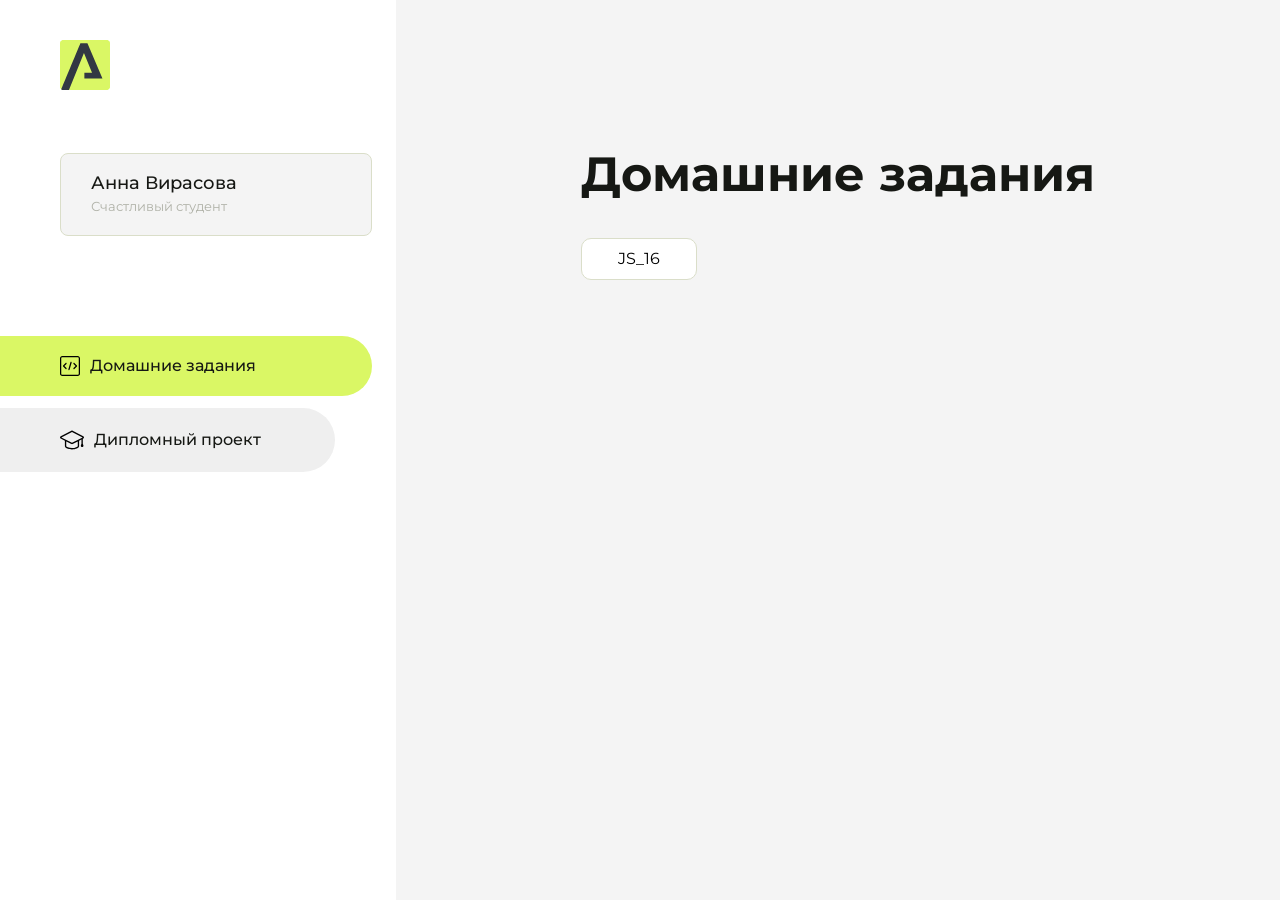
<file: index.html>
<!DOCTYPE html>
<html lang="en">
<head>
    <meta charset="UTF-8">
    <meta name="viewport" content="width=device-width, initial-scale=1.0">
    <title>Домашняя работа</title>
    <link rel="shortcut icon" href="src/logo.ico" type="image/x-icon">
    <link rel="preconnect" href="https://fonts.googleapis.com">
    <link rel="preconnect" href="https://fonts.gstatic.com" crossorigin>
    <link href="https://fonts.googleapis.com/css2?family=Montserrat:wght@400;500;700&family=Rubik:wght@500&display=swap"
          rel="stylesheet">
    <link rel="stylesheet" href="src/style.css">
</head>
<body id="body">
<div class="overlay" id="overlay"></div>
<div class="layout">
    <div class="burger" id="burger">
        <svg viewBox="0 0 24 24" fill="none" xmlns="http://www.w3.org/2000/svg">
            <g id="SVGRepo_bgCarrier" stroke-width="0"></g>
            <g id="SVGRepo_tracerCarrier" stroke-linecap="round" stroke-linejoin="round"></g>
            <g id="SVGRepo_iconCarrier">
                <path d="M4 18L20 18" stroke="#DAF765" stroke-width="2" stroke-linecap="round"></path>
                <path d="M4 12L20 12" stroke="#DAF765" stroke-width="2" stroke-linecap="round"></path>
                <path d="M4 6L20 6" stroke="#DAF765" stroke-width="2" stroke-linecap="round"></path>
            </g>
        </svg>
    </div>
    <aside class="sidebar" id="sidebar">
        <div class="sidebar__inner">
            <div class="logo">
                <svg width="50" height="50" viewBox="0 0 50 50" fill="none" xmlns="http://www.w3.org/2000/svg">
                    <g clip-path="url(#clip0_513_74730)">
                        <path d="M46.17 -0.257004H3.83C1.57281 -0.257004 -0.257 1.57281 -0.257 3.83V46.17C-0.257 48.4272 1.57281 50.257 3.83 50.257H46.17C48.4272 50.257 50.257 48.4272 50.257 46.17V3.83C50.257 1.57281 48.4272 -0.257004 46.17 -0.257004Z"
                              fill="#DAF765"/>
                        <path d="M24.375 38.4H42.461L27.441 3.1585H20.4355C20.4355 3.1585 6.7895 35.881 1.1945 49.294C2.015 50.0275 3.0945 50.257 3.6945 50.257H8.8445L23.954 13.07L32.0465 32.8285H24.375V38.4Z"
                              fill="#323843"/>
                    </g>
                    <defs>
                        <clipPath id="clip0_513_74730">
                            <rect width="50" height="50" fill="white"/>
                        </clipPath>
                    </defs>
                </svg>
            </div>
            <div class="sidebar__user">
                <div class="sidebar__name">Анна Вирасова</div>
                <div class="sidebar__text">Счастливый студент</div>
            </div>
            <div class="sidebar__tabs">
                <div class="sidebar__item">
                    <button class="sidebar__button active" id="tasks">
                        <svg xmlns="http://www.w3.org/2000/svg" width="20" height="20" viewBox="0 0 20 20" fill="none">
                            <g clip-path="url(#clip0_704_74543)">
                                <path d="M17.7083 20H2.29167C1.0275 20 0 18.9725 0 17.7083V2.29167C0 1.0275 1.0275 0 2.29167 0H17.7083C18.9725 0 20 1.0275 20 2.29167V17.7083C20 18.9725 18.9725 20 17.7083 20ZM2.29167 1.25C1.7175 1.25 1.25 1.7175 1.25 2.29167V17.7083C1.25 18.2825 1.7175 18.75 2.29167 18.75H17.7083C18.2825 18.75 18.75 18.2825 18.75 17.7083V2.29167C18.75 1.7175 18.2825 1.25 17.7083 1.25H2.29167Z"
                                      fill="black"/>
                                <path d="M6.04167 13.125C5.88167 13.125 5.72167 13.0642 5.6 12.9417L3.1 10.4417C2.85583 10.1975 2.85583 9.80167 3.1 9.5575L5.6 7.0575C5.84417 6.81333 6.24 6.81333 6.48417 7.0575C6.72833 7.30167 6.72833 7.6975 6.48417 7.94167L4.42583 10L6.48417 12.0583C6.72833 12.3025 6.72833 12.6983 6.48417 12.9425C6.36167 13.0642 6.20167 13.125 6.04167 13.125Z"
                                      fill="black"/>
                                <path d="M8.95833 14.1667C8.9 14.1667 8.84 14.1583 8.78167 14.1417C8.45083 14.0442 8.26083 13.6967 8.35833 13.3658L10.4417 6.28251C10.5392 5.95084 10.8892 5.76417 11.2175 5.85917C11.5483 5.95667 11.7383 6.30417 11.6408 6.63501L9.5575 13.7183C9.47833 13.9908 9.22833 14.1667 8.95833 14.1667Z"
                                      fill="black"/>
                                <path d="M13.9583 13.125C13.7983 13.125 13.6383 13.0642 13.5167 12.9417C13.2725 12.6975 13.2725 12.3017 13.5167 12.0575L15.575 9.99916L13.5167 7.94083C13.2725 7.69666 13.2725 7.30083 13.5167 7.05666C13.7608 6.81249 14.1567 6.81249 14.4008 7.05666L16.9008 9.55666C17.145 9.80083 17.145 10.1967 16.9008 10.4408L14.4008 12.9408C14.2783 13.0642 14.1183 13.125 13.9583 13.125Z"
                                      fill="black"/>
                            </g>
                            <defs>
                                <clipPath id="clip0_704_74543">
                                    <rect width="20" height="20" fill="white"/>
                                </clipPath>
                            </defs>
                        </svg>
                        <span>Домашние задания</span></button>
                </div>
                <div class="sidebar__item">
                    <button class="sidebar__button" id="diplom">
                        <svg xmlns="http://www.w3.org/2000/svg" width="24" height="24" viewBox="0 0 24 24" fill="none">
                            <g clip-path="url(#clip0_704_74553)">
                                <path d="M23.2628 10.5971C23.7176 10.365 24 9.90375 24 9.39337C24 8.883 23.7176 8.42175 23.2628 8.18962L12.6135 2.75362C12.2291 2.55824 11.7705 2.55787 11.3854 2.75399L0.736875 8.19C0.282375 8.42175 0 8.883 0 9.39337C0 9.90375 0.282375 10.365 0.736875 10.5971L4.89038 12.7177V18.2074C4.89038 19.8154 8.412 21.393 12 21.393C15.5884 21.393 19.1096 19.815 19.1096 18.2074V12.7174L21.4609 11.517V15.8017L20.901 17.2305C20.7409 17.6389 20.7934 18.0994 21.0405 18.4616C21.2876 18.8246 21.6979 19.041 22.1366 19.041C22.5754 19.041 22.9852 18.8246 23.2324 18.462C23.4795 18.099 23.532 17.6385 23.3719 17.2301L22.8124 15.8021V10.827L23.2628 10.5971ZM17.7623 18.1721C17.6198 18.6375 15.3491 20.0419 12 20.0419C8.65088 20.0419 6.38025 18.6375 6.2415 18.2074V12.3037L6.23887 12.3019C6.23812 12.057 6.1065 11.8207 5.87325 11.7019L1.3515 9.39337L12 3.95737L22.6489 9.39337L12 14.8294L5.87325 11.7019C5.54063 11.5331 4.6695 11.6674 4.5 12C4.33012 12.3322 4.55813 12.5479 4.89038 12.7177L11.3857 16.0331C11.5781 16.1314 11.7889 16.1805 12 16.1805C12.2107 16.1805 12.4222 16.1314 12.6146 16.0331L17.7593 13.407L17.7623 18.1721Z"
                                      fill="black"/>
                            </g>
                            <defs>
                                <clipPath id="clip0_704_74553">
                                    <rect width="24" height="24" fill="white"/>
                                </clipPath>
                            </defs>
                        </svg>
                        <span>Дипломный проект</span></button>
                </div>
            </div>
        </div>

    </aside>
    <div class="content">
        <div class="container">
            <div class="content__block" id="tasksBlock">
                <div class="content__title">Домашние задания</div>
                <ul class="content__list">
                    <li class="content__list-item">
                        <a href="JS_16/index.html">JS_16</a>
                    </li>
                </ul>
            </div>
            <div class="content__block hidden" id="diplomBlock">
                <div class="content__title">Дипломный проект</div>
                <div class="content__list-diplom">
                    <a href="ПАПКА-С-НОМЕРОМ-УРОКА">Ссылка на ДЗ</a>
                </div>
                <div class="content__decor">
                    <div class="content__decor-text">Давай проверим, чему ты научился!</div>
                    <div class="content__decor-img">
                        <img src="src/decor.png" alt="decor">
                    </div>
                </div>
            </div>
        </div>
    </div>
</div>
<script src="src/index.js"></script>
</body>
</html>
</file>
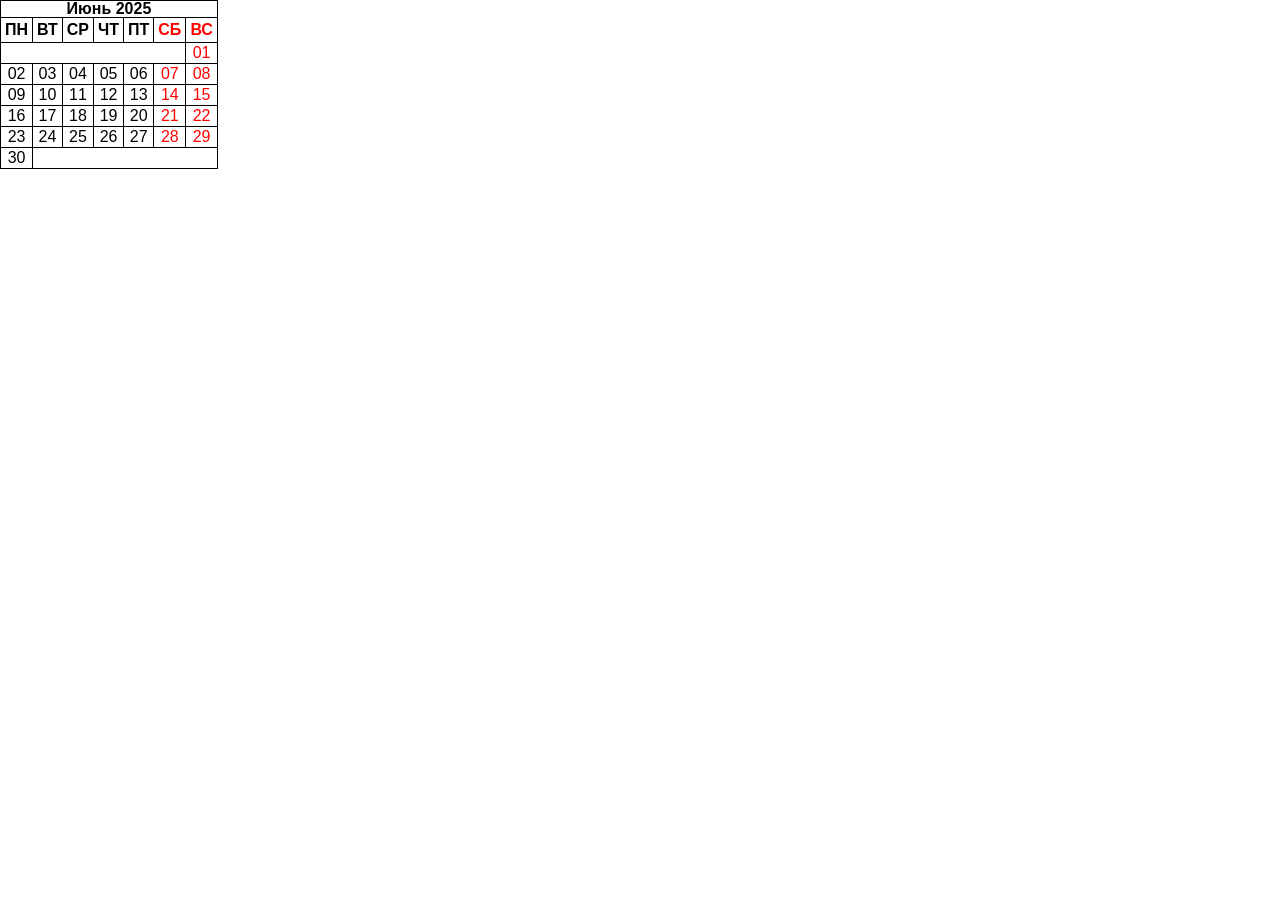
<file: lesson 35/index.html>
<!DOCTYPE html>
<html lang="ru">

<head>
    <meta charset="UTF-8">
    <meta name="viewport" content="width=device-width, initial-scale=1.0">

    <link rel="stylesheet" href="reset.css">
    <link rel="stylesheet" href="style.css">
</head>

<body>
    <table>
        <caption>
            Июнь 2025
        </caption>
        <thead>
            <tr>
                <th>ПН</th>
                <th>ВТ</th>
                <th>СР</th>
                <th>ЧТ</th>
                <th>ПТ</th>
                <th class="weekend">СБ</th>
                <th class="weekend">ВС</th>
            </tr>
        </thead>
        <tbody>
            <tr>
                <td colspan="6"></td>
                <td class="weekend">01</td>
            </tr>
            <tr>
                <td>02</td>
                <td>03</td>
                <td>04</td>
                <td>05</td>
                <td>06</td>
                <td class="weekend">07</td>
                <td class="weekend">08</td>
            </tr>
            <tr>
                <td>09</td>
                <td>10</td>
                <td>11</td>
                <td>12</td>
                <td>13</td>
                <td class="weekend">14</td>
                <td class="weekend">15</td>
            </tr>
            <tr>
                <td>16</td>
                <td>17</td>
                <td>18</td>
                <td>19</td>
                <td>20</td>
                <td class="weekend">21</td>
                <td class="weekend">22</td>
            </tr>
            <tr>
                <td>23</td>
                <td>24</td>
                <td>25</td>
                <td>26</td>
                <td>27</td>
                <td class="weekend">28</td>
                <td class="weekend">29</td>
            </tr>
            <tr>
                <td>30</td>
                <td colspan="6"></td>
            </tr>
        </tbody>
    </table>
</body>

</html>
</file>
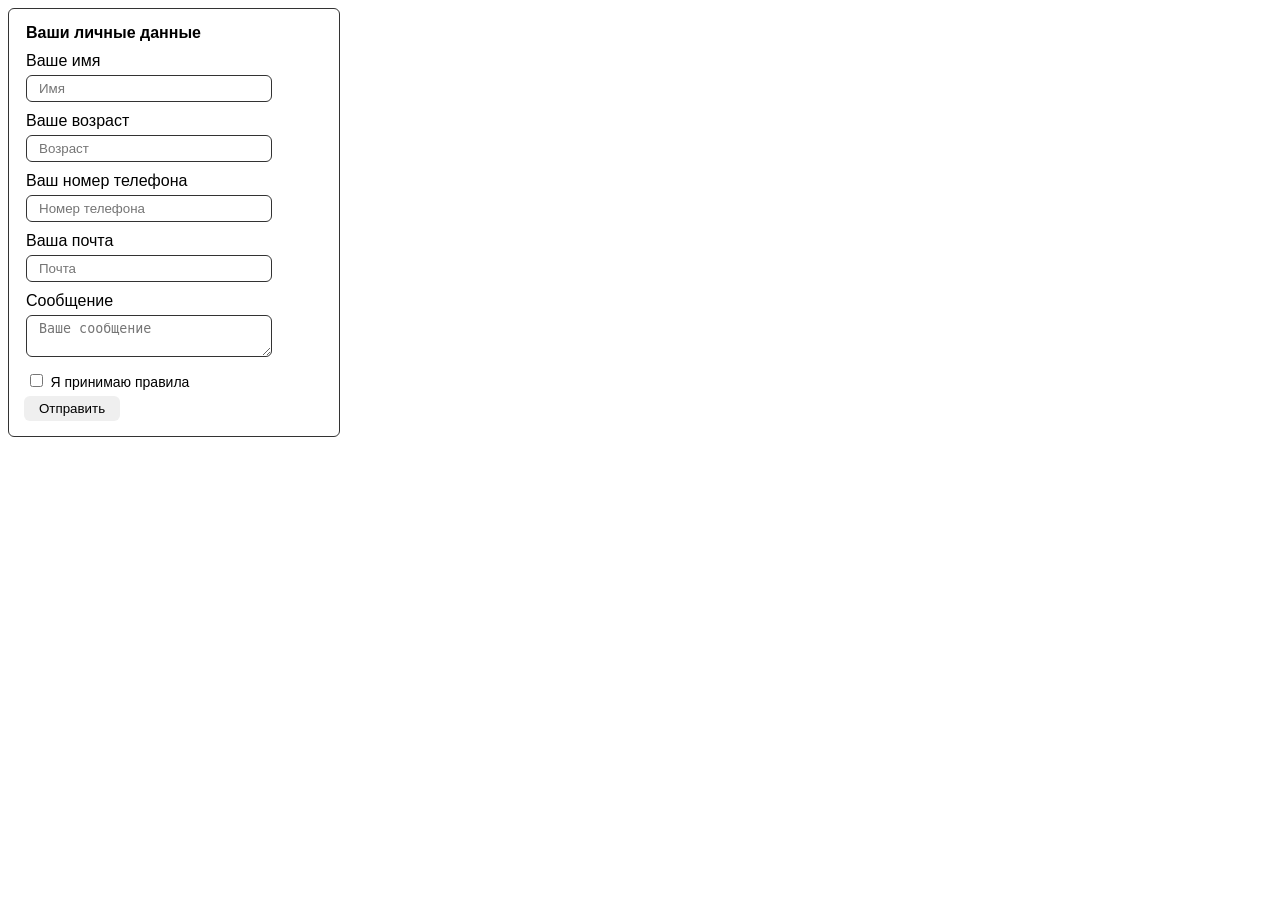
<file: lesson 42/index.html>
<!DOCTYPE html>
<html lang="ru">

<head>
    <meta charset="UTF-8" />
    <meta name="viewport" content="width=device-width, initial-scale=1.0">
    
    <link rel="stylesheet" href="style.css">
</head>

<body>
    <form class="form">
        <fieldset class="form-group">
            <legend class="form-group-title">Ваши личные данные</legend>
            <label for="name" class="label">Ваше имя</label>
            <input id="name" class="input" type="text" placeholder="Имя" name="name" required>
            <label for="age" class="label">Ваше возраст</label>
            <input id="age" class="input" type="number" placeholder="Возраст" name="age" required>
            <label for="phone" class="label">Ваш номер телефона</label>
            <input id="phone" class="input" type="tel" placeholder="Номер телефона" name="phone" required>
            <label for="email" class="label">Ваша почта</label>
            <input id="email" class="input" type="email" placeholder="Почта" name="email" required>
        </fieldset>
        <fieldset class="form-group">
            <label for="message" class="label">Сообщение</label>
            <textarea id="message" class="textarea" placeholder="Ваше сообщение" name="message" required></textarea>
            <label class="label">
                <input class="checkbox" type="checkbox" name="checkbox" required>
                <span class="checkbox-text">Я принимаю правила</span>
            </label>
        </fieldset>
        <button class="button">Отправить</button>
    </form>
</body>

</html>
</file>
<file: src/style.css>
*{padding: 0;margin: 0;border: 0;}
*,*:before,*:after{-webkit-box-sizing: border-box;box-sizing: border-box;}
:focus,:active{outline: none;}
a:focus,a:active{outline: none;}
nav,footer,header,aside{display: block;}
html,body{
    height:100%;width:100%;
    font-size:100%;line-height:1;-ms-text-size-adjust:100%;-moz-text-size-adjust:100%;-webkit-text-size-adjust:100%;}
input,button,textarea{font-family:inherit;}
input::-ms-clear{display: none;}
button{cursor: pointer;}
button::-moz-focus-inner{padding:0;border:0;}
a,a:visited{text-decoration: none;}
a:hover{text-decoration: none;}
ul li{list-style: none;}
img{vertical-align: top;}
h1,h2,h3,h4,h5,h6{font-size:inherit;font-weight: inherit;}
a{color:inherit;}



body {
    font-family: "Montserrat",SansSerif;
    color: black;
}

body.overflow {
    overflow: hidden;
}



.layout {
    display: -webkit-box;
    display: -ms-flexbox;
    display: flex;
    min-height: 100vh;
}

.sidebar {
    padding: 40px 24px 40px 0;
    -ms-flex-negative: 0;
    flex-shrink: 0;
    background-color: white;
}



.content {
    -webkit-box-flex: 1;
    -ms-flex-positive: 1;
    flex-grow: 1;
    background-color: #F4F4F4;
}

.container {
    display: -webkit-box;
    display: -ms-flexbox;
    display: flex;
    -webkit-box-orient: vertical;
    -webkit-box-direction: normal;
    -ms-flex-direction: column;
    flex-direction: column;
    -webkit-box-pack: center;
    -ms-flex-pack: center;
    justify-content: center;
    -webkit-box-align: center;
    -ms-flex-align: center;
    align-items: center;
    padding: 150px 60px 80px 60px;
}


.logo {
    margin-left: 60px;
    margin-bottom: 60px;
}

.sidebar__user {
    background-color: #F4F4F4;
    padding: 20px 30px;
    margin-left: 60px;
    margin-bottom: 100px;
    border-radius: 8px;
    border: 1px solid #DADEC9;
}

.sidebar__name {
    color:#161814;
    font-size: 18px;
    font-weight: 500;
    margin-bottom: 6px;
}

.sidebar__text {
    color: #AFB1A7;
    font-size: 13px;
    font-weight: 400;
    line-height: 130%; /* 16.9px */
}

.sidebar__item {
    width: 372px;
}

.sidebar__button {
    display: -webkit-box;
    display: -ms-flexbox;
    display: flex;
    -webkit-box-align: center;
    -ms-flex-align: center;
    align-items: center;
    gap: 10px;
    padding: 20px 60px;
    margin-bottom: 12px;
    border-radius: 0px 100px 100px 0px;
    -webkit-transition: all .5s;
    -o-transition: all .5s;
    transition: all .5s;
    cursor: pointer;
    width: 90%;
    color:#161814;
    font-size: 16px;
    font-weight: 500;
}

.sidebar__button.active , .sidebar__button:hover {
    width: 100%;
    background-color: #DAF765;
}


.content__title {
    color: #161814;
    font-size: 48px;
    font-weight: 700;
    margin-bottom: 40px;
}

.content__list {
    display: -webkit-box;
    display: -ms-flexbox;
    display: flex;
    -webkit-box-align: center;
    -ms-flex-align: center;
    align-items: center;
    -ms-flex-wrap: wrap;
    flex-wrap: wrap;
    gap: 20px;
}



.content__list-item  {
    cursor: pointer;
    padding: 12px 18px;
    background-color: #fff;
    border-radius: 10px;
    border: 1px solid #DADEC9;
    -webkit-transition: all .3s;
    -o-transition: all .3s;
    transition: all .3s;
}

.content__list-item:hover,.content__list-diplom:hover {
    background-color: #AFB1A7;
}

li a {
    padding: 12px 18px;

}


.content__list-diplom {
    -webkit-transition: all .3s;
    -o-transition: all .3s;
    transition: all .3s;
    display: inline-block;
    padding: 12px 18px;
    background-color: #fff;
    border-radius: 10px;
    border: 1px solid #DADEC9;
}

.content__decor {
    display: -webkit-box;
    display: -ms-flexbox;
    display: flex;
    -webkit-box-align: center;
    -ms-flex-align: center;
    align-items: center;
}

.content__decor-text {
    color:#BEDD44;
    font-size: 36px;
    font-weight: 700;
    line-height: 110%; /* 39.6px */
}

.content__block {
    max-width: 1200px;
}

.content__block.hidden {
    display: none;
}

.content__decor-img img{
    width: 100%;
}

.burger {
    display: none;
    padding: 5px;
    position: fixed;
    top: 3%;
    right: 7%;
    width: 40px;
    height: 40px;
    background-color: #161814;
    border-radius: 50%;
    z-index: 10;
    border: 1px solid #DAF765;
}

@media (max-width: 768px) {
    .burger {
        display: block;
    }

    .sidebar {
        -webkit-transition: all .3s;
        -o-transition: all .3s;
        transition: all .3s;
        -webkit-transform: translateX(-100%);
        -ms-transform: translateX(-100%);
        transform: translateX(-100%);
        position: fixed;
        top: 0;
        left: 0;
        bottom: 0;
        z-index: 5;
    }

    .sidebar.show {
        -webkit-transform: translateX(0%);
        -ms-transform: translateX(0%);
        transform: translateX(0%);
    }

    .overlay {
        opacity: 0;
        pointer-events: none;
        -webkit-transition: all .3s;
        -o-transition: all .3s;
        transition: all .3s;
        position: absolute;
        top: 0;
        right: 0;
        left: 0;
        bottom: 0;
        z-index: 3;
        background-color: #000000e0;
    }

    .overlay.show {
        opacity: 1;
        pointer-events: all;
    }

    .container {
        padding: 40px 20px;
        min-height: 100%;
    }

    .content__decor {
        margin-top: 20px;
        -webkit-box-orient: vertical;
        -webkit-box-direction: normal;
        -ms-flex-direction: column;
        flex-direction: column;
    }
}

@media (max-width: 400px) {
    .sidebar__user {
        margin-left: 0;
    }
}
</file>
<file: lesson 35/style.css>
table {
    font-family: 'Arial', serif;
    border-collapse: collapse;
    border: 1px solid black;
}

td {
    padding: 2px;
    border: 1px solid black;
    text-align: center;
}

th {
    padding: 4px;
    border: 1px solid black;
}

caption {
    font-weight: 600;
    border: 1px solid black;
    border-bottom: 0;
}

.weekend {
    color: red;
}
</file>
<file: lesson 42/style.css>
body {
    font-family: sans-serif;
}

.form {
    border: 1px solid #333;
    border-radius: 6px;
    max-width: 300px;
    padding: 15px;
}

.form-group {
    border: none;
    padding: 0;
}

.form-group-title {
    font-weight: 700;
    padding: 0;
    margin-bottom: 10px;
}

.label {
    display: block;
    margin-bottom: 5px;
}

.textarea {
    max-height: 150px;
    min-height: 30px;
    resize: vertical;
}

.input,
.textarea {
    border: 1px solid #333;
    border-radius: 6px;
    min-width: 220px;
    padding: 5px 12px;
    margin-bottom: 10px;
    outline: none;
}

.checkbox {
    cursor: pointer;
}

.checkbox-text {
    font-size: 14px;
}

.button {
    border: none;
    border-radius: 6px;
    padding: 5px 15px;
    cursor: pointer;
}
</file>
